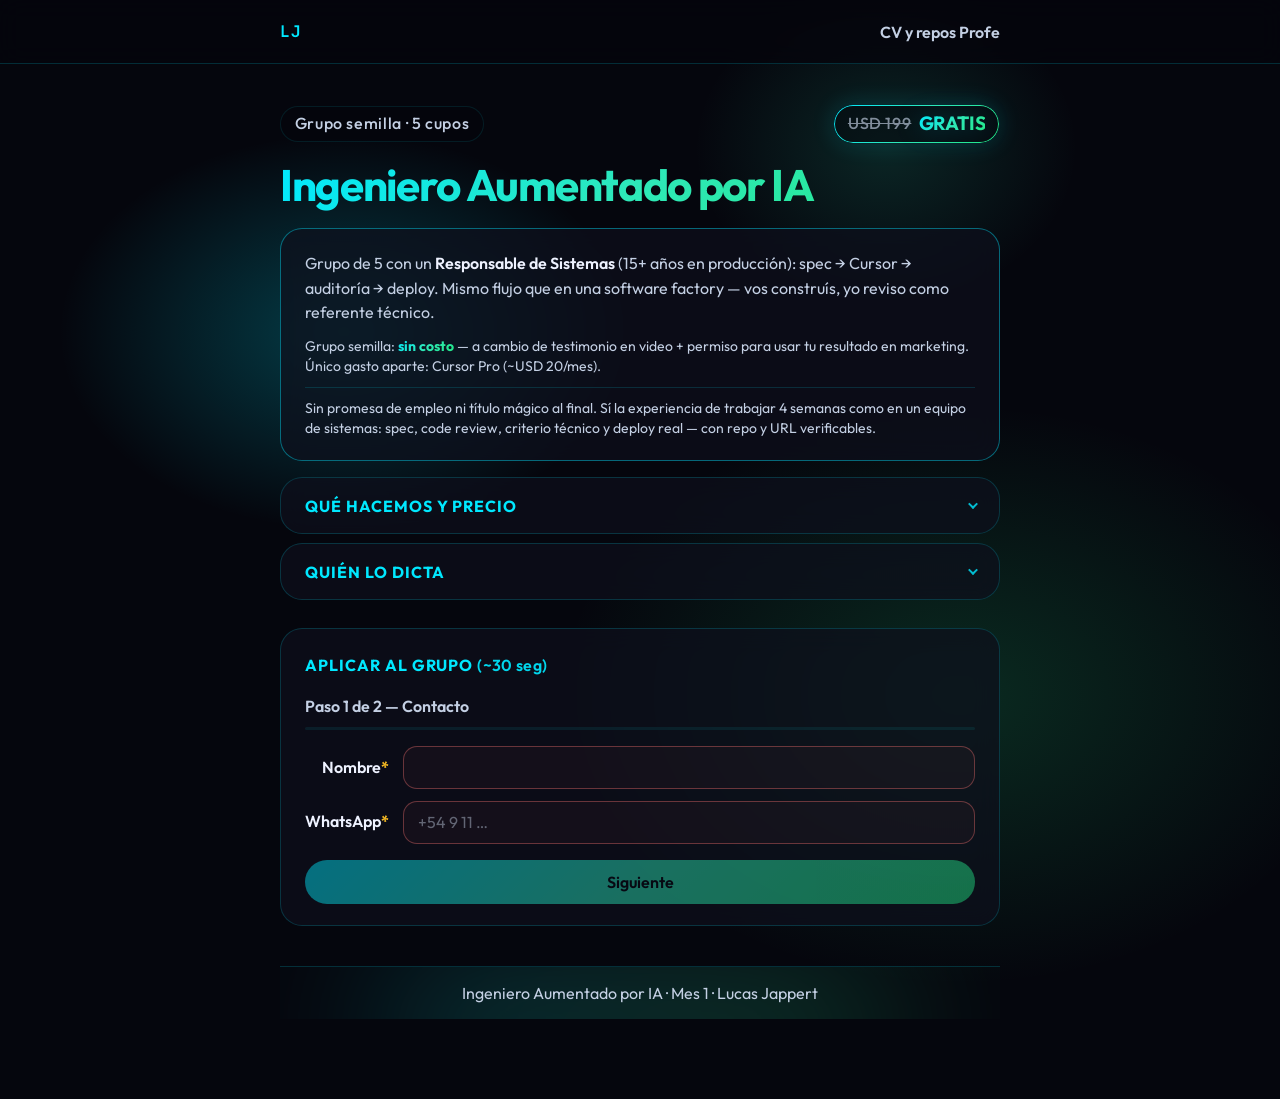
<file: index.html>
<!DOCTYPE html>
<html lang="es">

<head>
	<meta charset="UTF-8" />
	<meta http-equiv="Cache-Control" content="no-cache" />
	<meta http-equiv="Pragma" content="no-cache" />
	<meta name="viewport"
		content="width=device-width, initial-scale=1, minimum-scale=1, maximum-scale=1, viewport-fit=cover, user-scalable=no" />
	<script src="js/no-zoom.js?v=__BUILD__"></script>
	<meta name="theme-color" content="#05060d" />
	<meta name="author" content="Lucas Jappert" />
	<link rel="icon" type="image/svg+xml" href="favicon.svg?v=__BUILD__" />
	<title>Mentoría backend con IA · Ingeniero Aumentado por IA</title>
	<meta name="description"
		content="Grupo semilla sin costo: 4 semanas simulando un equipo real — repos, PRs y code review con un tech lead de 15+ años. 5 cupos · a cambio de testimonio." />
	<link rel="preconnect" href="https://fonts.googleapis.com" />
	<link rel="preconnect" href="https://fonts.gstatic.com" crossorigin />
	<link
		href="https://fonts.googleapis.com/css2?family=JetBrains+Mono:wght@400;500;600&family=Outfit:wght@400;500;600;700&display=swap"
		rel="stylesheet" />
	<link rel="stylesheet" href="css/styles.css?v=__BUILD__" />
	<script src="js/config.js?v=__BUILD__"></script>
	<script src="js/landing-env.js?v=__BUILD__"></script>
	<!-- Red neuronal (canvas): desactivado — ver js/neural-bg.js -->
	<!-- <script src="js/neural-bg.js?v=__BUILD__" defer></script> -->
	<script src="js/meta-pixel.js?v=__BUILD__" defer></script>
	<script src="js/apply-form.js?v=__BUILD__" defer></script>
	<script src="js/landing-events.js?v=__BUILD__" defer></script>
</head>

<body>

	<header class="site-nav">
		<div class="site-nav__inner">
			<a class="site-nav__brand" href="https://lucasjappert.github.io/myprofile/" target="_blank"
				rel="noopener">LJ</a>
			<a class="site-nav__link" href="https://lucasjappert.github.io/myprofile/" target="_blank" rel="noopener">CV
				y repos Profe</a>
		</div>
	</header>

	<main class="wrap">
		<div class="page-mesh" aria-hidden="true">
			<span class="page-mesh__blob page-mesh__blob--cyan"></span>
			<span class="page-mesh__blob page-mesh__blob--green"></span>
			<span class="page-mesh__blob page-mesh__blob--agua"></span>
			<!-- <span class="page-mesh__blob page-mesh__blob--soft"></span> -->
		</div>
		<header class="hero">
			<div class="hero-chips">
				<span class="chip">Grupo semilla · 5 cupos</span>
				<span class="chip chip--price">
					<s class="price-ref">USD 199</s>
					<span class="price-amount">Gratis</span>
				</span>
			</div>
			<h1 class="hero__title">Ingeniero Aumentado por IA</h1>
			<p class="lead" hidden>
				No es un curso grabado. Es <strong>4 semanas trabajando como en un equipo real</strong>: repos,
				code review y un tech lead que audita tu código — con Cursor como acelerador, no como reemplazo.
			</p>
			<aside class="hero-trust" role="note">
				<p class="hero-trust__main">
					Grupo de 5 con un <strong>Responsable de Sistemas</strong> (15+ años en producción): spec →
					Cursor → auditoría → deploy. Mismo flujo que en una software factory — vos construís, yo reviso
					como referente técnico.
				</p>
				<p class="hero-trust__disclaimer">
					Grupo semilla: <span class="price-highlight">sin costo</span> — a cambio de testimonio en video + permiso para usar tu
					resultado en marketing. Único gasto aparte: Cursor Pro (~USD 20/mes).
				</p>
				<p class="hero-trust__disclaimer hero-trust__disclaimer--antihumo">
					Sin promesa de empleo ni título mágico al final. Sí la experiencia de trabajar 4 semanas como en un
					equipo de sistemas: spec, code review, criterio técnico y deploy real — con repo y URL verificables.
				</p>
			</aside>
		</header>

		<div id="config-warn" class="config-warn" role="status">
			Falta la URL del formulario en <code>js/config.js</code> (<code>FORM_SUBMIT_URL</code>).
		</div>

		<details class="card card--collapsible card--programa" id="programa">
			<summary class="card__summary">
				<h2 class="section-title">Qué hacemos y precio</h2>
				<span class="card__chevron" aria-hidden="true"></span>
			</summary>
			<div class="card__panel">
				<p>
					En 4 semanas <strong>trabajás como en un equipo real</strong>: definís spec, Cursor genera la base,
					vos auditás y deployás. No es teoría suelta ni prompts mágicos — es el flujo que uso con mi equipo
					en producción.
				</p>
				<ul class="clean">
					<li><strong>Proyecto del mes:</strong> API de suscripciones (usuarios, planes, auth JWT) en un repo
						que crece cada semana hasta el deploy</li>
					<li><strong>Como en un laburo:</strong> code review en vivo, criterio de auditoría (seguridad,
						tests, arquitectura) — yo como referente técnico, vos como dev del equipo</li>
					<li><strong>Al cerrar:</strong> URL en producción + repo presentable para “mostrame tu último
						backend”</li>
				</ul>
				<p class="card__note">
					3 sesiones/semana (spec · implementación con IA · review). Grupo de 5, no chat 24/7. Entrevista de
					admisión 10 min.
				</p>
				<p class="card__note card__note--antihumo">
					<strong>Antihumo:</strong> no prometemos empleo. Sí la experiencia de un equipo de devs en la práctica —
					spec, review, deploy y entregables que podés mostrar.
				</p>
				<div class="meta-grid meta-grid--compact">
					<div><strong>4 semanas</strong> · 3 sesiones/semana × 1,5 h (~18 h en vivo)</div>
					<div><strong>Grupo:</strong> 5 personas · Argentina</div>
					<div class="meta-grid__price"><strong>Grupo semilla:</strong> <s class="price-ref">USD 199</s>
						<span class="price-highlight">Gratis</span> — a cambio de
						testimonio en video. Único costo aparte: Cursor Pro (~USD 20/mes). Próximos grupos: USD 199+.</div>
				</div>
			</div>
		</details>

		<details class="card card--collapsible profe">
			<summary class="card__summary">
				<h2 class="section-title">Quién lo dicta</h2>
				<span class="card__chevron" aria-hidden="true"></span>
			</summary>
			<div class="card__panel">
				<p>
					<strong>Lucas Jappert</strong> — Responsable de Sistemas en agrotech, 15+ años llevando código a
					producción. No enseño teoría suelta: enseño el flujo que uso con mi equipo — FastAPI y Node en
					Azure DevOps, PRs con review, y <strong>Cursor</strong> en el día a día.
				</p>
				<p>
					<a href="https://lucasjappert.github.io/myprofile/" target="_blank" rel="noopener">Ver CV, repos y
						proyectos en producción</a>
				</p>
			</div>
		</details>

		<section class="card apply-section" id="aplicar">
			<h2 class="section-title">Aplicar al grupo <span class="section-title__meta">(~30 seg)</span></h2>

			<div class="form-steps-header">
				<div class="form-step-meta">
					<p class="form-step-label" id="form-step-label" aria-live="polite">Paso 1 de 2 — Contacto</p>
					<button type="button" class="form-step-back" id="form-prev" hidden>← Atrás</button>
				</div>
				<div class="form-progress" role="progressbar" aria-valuemin="0" aria-valuemax="100" aria-valuenow="0"
					id="form-progress">
					<div class="form-progress__bar" id="form-progress-bar"></div>
				</div>
			</div>

			<form id="apply-form" class="apply-form" novalidate>
				<p class="form-error" role="alert" hidden></p>

				<div class="hp-field" aria-hidden="true">
					<label for="website">Sitio web</label>
					<input type="text" id="website" name="website" tabindex="-1" autocomplete="off" />
				</div>

				<input type="hidden" name="utm_source" />
				<input type="hidden" name="utm_medium" />
				<input type="hidden" name="utm_campaign" />
				<input type="hidden" name="utm_content" />
				<input type="hidden" name="utm_term" />

				<fieldset class="form-group is-active" data-step="1">
					<legend class="form-legend visually-hidden">Contacto</legend>
					<div class="form-field form-field--inline" data-field="nombre">
						<label for="nombre">Nombre <span class="req">*</span></label>
						<input type="text" id="nombre" name="nombre" required autocomplete="name" />
					</div>
					<div class="form-field form-field--inline" data-field="whatsapp">
						<label for="whatsapp">WhatsApp <span class="req">*</span></label>
						<input type="tel" id="whatsapp" name="whatsapp" required placeholder="+54 9 11 …"
							autocomplete="tel" />
					</div>
					<!-- País: oculto (landing solo Argentina). Para volver a mostrar: quitar hidden de #pais-field-wrap -->
					<div id="pais-field-wrap" class="form-pais-field" hidden>
						<div class="form-field form-field--inline" data-field="pais">
							<span class="form-label" id="pais-label">País <span class="req">*</span></span>
							<div class="field-picker" data-mode="single" data-placeholder="Seleccioná…"
								role="radiogroup" aria-labelledby="pais-label">
								<button type="button" class="field-picker__trigger" aria-haspopup="listbox"
									aria-expanded="false">
									<span class="field-picker__text">Seleccioná…</span>
									<span class="field-picker__chevron" aria-hidden="true"></span>
								</button>
								<div class="field-picker__backdrop" hidden></div>
								<div class="field-picker__sheet" role="listbox" hidden>
									<label class="field-picker__option chip"><input class="visually-hidden" type="radio"
											name="pais" value="Argentina" required aria-required="true"
											checked /><span>Argentina</span></label>
									<label class="field-picker__option chip"><input class="visually-hidden" type="radio"
											name="pais" value="México" /><span>México</span></label>
									<label class="field-picker__option chip"><input class="visually-hidden" type="radio"
											name="pais" value="Colombia" /><span>Colombia</span></label>
									<label class="field-picker__option chip"><input class="visually-hidden" type="radio"
											name="pais" value="Chile" /><span>Chile</span></label>
									<label class="field-picker__option chip"><input class="visually-hidden" type="radio"
											name="pais" value="España" /><span>España</span></label>
									<label class="field-picker__option chip"><input class="visually-hidden" type="radio"
											name="pais" value="Uruguay" /><span>Uruguay</span></label>
									<label class="field-picker__option chip"><input class="visually-hidden" type="radio"
											name="pais" value="Perú" /><span>Perú</span></label>
									<label class="field-picker__option chip"><input class="visually-hidden" type="radio"
											name="pais" value="otro" /><span>Otro</span></label>
								</div>
							</div>
						</div>
						<div id="pais-otro-wrap" class="form-field form-field--inline hidden">
							<label for="pais_otro">¿Cuál? <span class="opt">(opcional)</span></label>
							<input type="text" id="pais_otro" name="pais_otro" placeholder="País o zona horaria" />
						</div>
					</div>
				</fieldset>

				<fieldset class="form-group" data-step="2" hidden>
					<legend class="form-legend visually-hidden">Tu perfil</legend>
					<div class="form-field" data-field="experiencia">
						<span class="form-label" id="experiencia-label">¿Cuánto llevás escribiendo código? <span
								class="req">*</span></span>
						<div class="field-picker" data-mode="single" data-placeholder="Elegí una opción"
							role="radiogroup" aria-labelledby="experiencia-label">
							<button type="button" class="field-picker__trigger" aria-haspopup="listbox"
								aria-expanded="false">
								<span class="field-picker__text">Elegí una opción</span>
								<span class="field-picker__chevron" aria-hidden="true"></span>
							</button>
							<div class="field-picker__backdrop" hidden></div>
							<div class="field-picker__sheet" role="listbox" hidden>
								<label class="field-picker__option chip"><input class="visually-hidden" type="radio"
										name="experiencia" value="nada" required
										aria-required="true" /><span>Nada</span></label>
								<label class="field-picker__option chip"><input class="visually-hidden" type="radio"
										name="experiencia" value="menos-6m" /><span>&lt; 6 meses</span></label>
								<label class="field-picker__option chip"><input class="visually-hidden" type="radio"
										name="experiencia" value="6m-2a" /><span>6 meses – 2 años</span></label>
								<label class="field-picker__option chip"><input class="visually-hidden" type="radio"
										name="experiencia" value="2-5a" /><span>2 – 5 años</span></label>
								<label class="field-picker__option chip"><input class="visually-hidden" type="radio"
										name="experiencia" value="5a-mas" /><span>&gt; 5 años</span></label>
							</div>
						</div>
					</div>
					<div class="form-field" data-field="areas">
						<span class="form-label" id="areas-label">¿En qué áreas te movés? <span
								class="req">*</span></span>
						<div class="field-picker" data-mode="multi" data-placeholder="Elegí una o más" role="group"
							aria-labelledby="areas-label">
							<button type="button" class="field-picker__trigger" aria-haspopup="listbox"
								aria-expanded="false">
								<span class="field-picker__text">Elegí una o más</span>
								<span class="field-picker__chevron" aria-hidden="true"></span>
							</button>
							<div class="field-picker__backdrop" hidden></div>
							<div class="field-picker__sheet" role="listbox" hidden>
								<label class="field-picker__option chip"><input class="visually-hidden" type="checkbox"
										name="areas" value="Frontend" /><span>Frontend</span></label>
								<label class="field-picker__option chip"><input class="visually-hidden" type="checkbox"
										name="areas" value="Backend" /><span>Backend</span></label>
								<label class="field-picker__option chip"><input class="visually-hidden" type="checkbox"
										name="areas" value="Full stack" /><span>Full stack</span></label>
								<label class="field-picker__option chip"><input class="visually-hidden" type="checkbox"
										name="areas" value="Base de datos" /><span>Base de datos</span></label>
								<label class="field-picker__option chip"><input class="visually-hidden" type="checkbox"
										name="areas" value="DevOps" /><span>DevOps / infra</span></label>
								<label class="field-picker__option chip"><input class="visually-hidden" type="checkbox"
										name="areas" value="Ninguna" /><span>Ninguna</span></label>
								<div class="field-picker__footer">
									<button type="button" class="btn btn-primary field-picker__done">Listo</button>
								</div>
							</div>
						</div>
					</div>
					<div class="form-field" data-field="ia_codear">
						<span class="form-label" id="ia-codear-label">¿Usaste IA para codear? <span
								class="req">*</span></span>
						<div class="field-picker" data-mode="single" data-placeholder="Elegí una opción"
							role="radiogroup" aria-labelledby="ia-codear-label">
							<button type="button" class="field-picker__trigger" aria-haspopup="listbox"
								aria-expanded="false">
								<span class="field-picker__text">Elegí una opción</span>
								<span class="field-picker__chevron" aria-hidden="true"></span>
							</button>
							<div class="field-picker__backdrop" hidden></div>
							<div class="field-picker__sheet" role="listbox" hidden>
								<label class="field-picker__option chip"><input class="visually-hidden" type="radio"
										name="ia_codear" value="cursor-diario" required
										aria-required="true" /><span>Cursor a diario</span></label>
								<label class="field-picker__option chip"><input class="visually-hidden" type="radio"
										name="ia_codear" value="chatgpt-ocasional" /><span>ChatGPT
										ocasional</span></label>
								<label class="field-picker__option chip"><input class="visually-hidden" type="radio"
										name="ia_codear" value="poco" /><span>Poco / recién</span></label>
								<label class="field-picker__option chip"><input class="visually-hidden" type="radio"
										name="ia_codear" value="no-ia" /><span>No uso IA para codear</span></label>
							</div>
						</div>
					</div>
					<p class="form-profile-warn" id="profile-warn" role="status" hidden>
						Revisá: marcaste sin experiencia pero sí áreas o IA avanzada.
					</p>
					<div class="form-field" data-field="costaria">
						<div class="form-label-row">
							<label for="costaria">¿Qué te costaría más implementar solo hoy?
								<span class="label-meta">(1–3 frases) <span class="req">*</span></span></label>
							<span class="form-char-count" id="costaria-count" aria-live="polite">0 / 15</span>
						</div>
						<textarea id="costaria" name="costaria" rows="1" required
							placeholder="Ej: API con auth y deploy en un VPS" data-autogrow></textarea>
					</div>
					<div class="form-field form-field--optional-row">
						<input type="url" id="github" name="github" placeholder="GitHub / GitLab (opcional)" />
						<input type="email" id="email" name="email" placeholder="Email (opcional)"
							autocomplete="email" />
					</div>
				</fieldset>

				<div class="form-step-nav-wrap">
					<div class="form-step-nav">
						<button type="button" class="btn btn-primary" id="form-next" disabled>Siguiente</button>
						<button type="submit" class="btn btn-primary btn-submit" id="form-submit" hidden disabled>
							<span class="btn-label">Aplicar al grupo</span>
							<span class="btn-loading" hidden>Enviando…</span>
						</button>
					</div>
				</div>
				<p class="form-post-cta" id="form-post-cta">
					No es pago ni cupo garantizado. Te escribo por WhatsApp en menos de 24 h.
				</p>
			</form>
		</section>

		<footer class="site-footer">
			<p>Ingeniero Aumentado por IA · Mes 1 · Lucas Jappert</p>
			<span class="site-footer__glow" aria-hidden="true"></span>
		</footer>
	</main>

	<div class="apply-fab" id="apply-fab" hidden aria-hidden="true">
		<button type="submit" class="btn btn-primary apply-fab__btn" id="form-submit-fab" form="apply-form" disabled>
			<span class="btn-label">Aplicar al grupo</span>
			<span class="btn-loading" hidden>Enviando…</span>
		</button>
		<p class="apply-fab__note">No es pago ni cupo garantizado. Te escribo por WhatsApp en menos de 24 h.</p>
	</div>

	<div id="form-submit-overlay" class="form-submit-overlay" hidden aria-hidden="true">
		<div class="form-submit-overlay__panel" role="status" aria-live="polite" aria-busy="true">
			<div class="form-submit-overlay__spinner" aria-hidden="true"></div>
			<p class="form-submit-overlay__title">Enviando tu aplicación</p>
			<p class="form-submit-overlay__hint">Solo unos segundos. No cierres esta pestaña.</p>
		</div>
	</div>
</body>

</html>
</file>
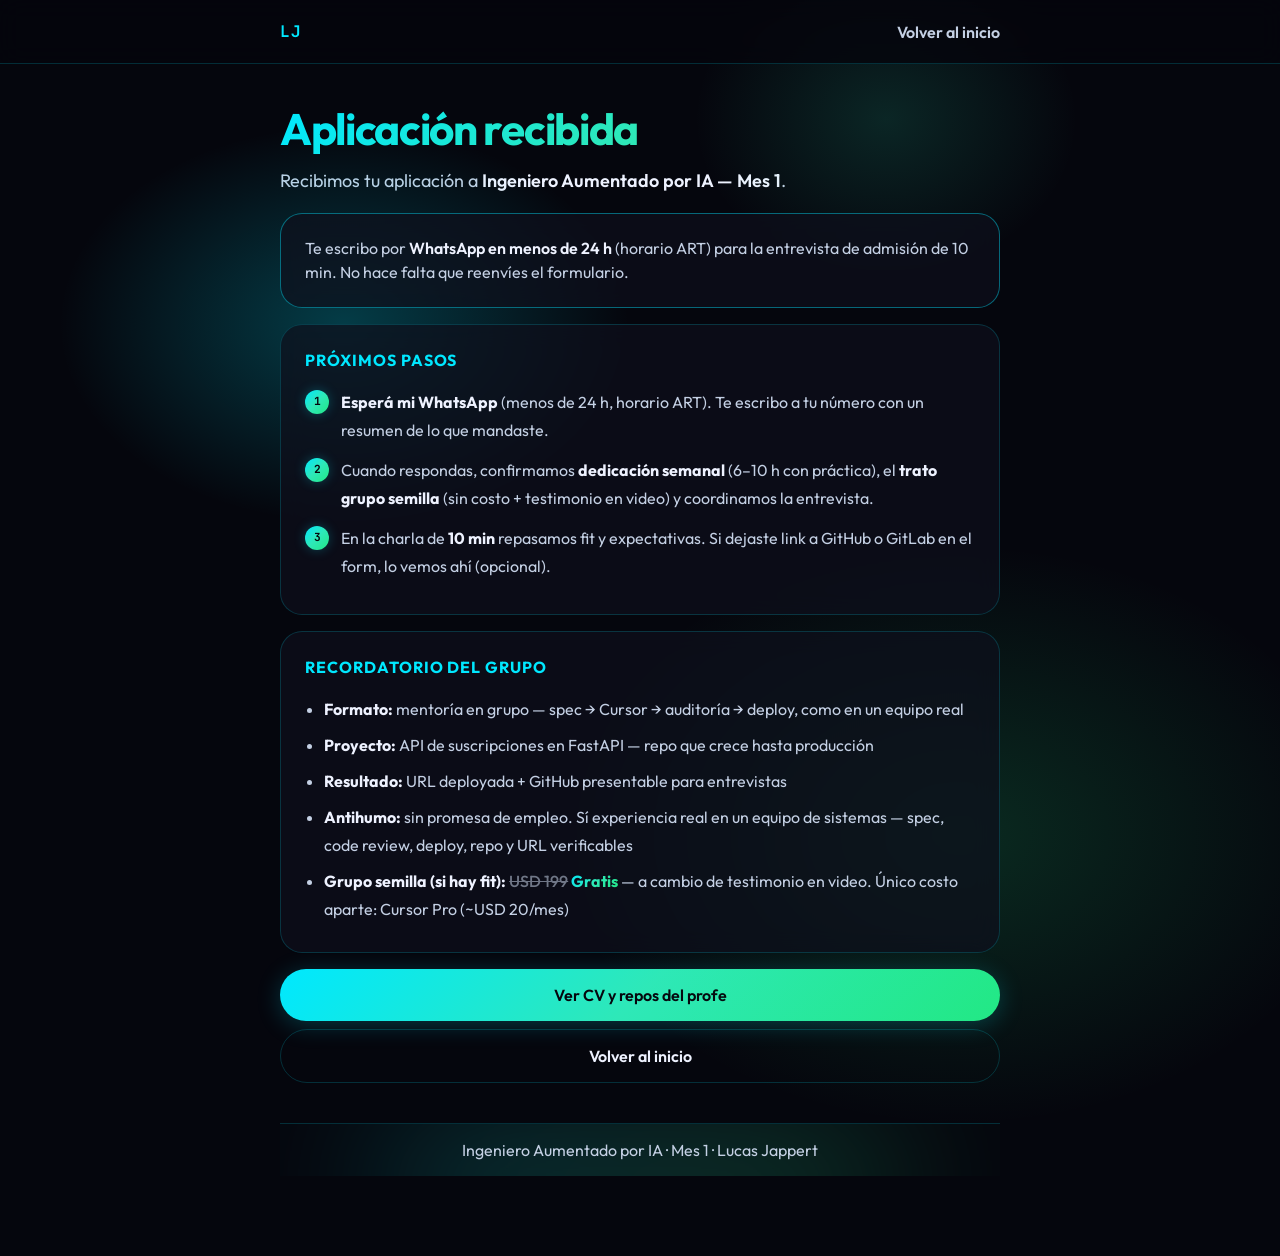
<file: gracias.html>
<!DOCTYPE html>
<html lang="es">

<head>
	<meta charset="UTF-8" />
	<meta http-equiv="Cache-Control" content="no-cache" />
	<meta http-equiv="Pragma" content="no-cache" />
	<meta name="viewport"
		content="width=device-width, initial-scale=1, minimum-scale=1, maximum-scale=1, viewport-fit=cover, user-scalable=no" />
	<script src="js/no-zoom.js?v=__BUILD__"></script>
	<meta name="theme-color" content="#05060d" />
	<meta name="author" content="Lucas Jappert" />
	<link rel="icon" type="image/svg+xml" href="favicon.svg?v=__BUILD__" />
	<title>Aplicación recibida — Ingeniero Aumentado por IA</title>
	<meta name="description"
		content="Aplicación recibida al Grupo Mes 1. Próximo paso: WhatsApp y entrevista de admisión de 10 min." />
	<meta name="robots" content="noindex" />
	<link rel="preconnect" href="https://fonts.googleapis.com" />
	<link rel="preconnect" href="https://fonts.gstatic.com" crossorigin />
	<link
		href="https://fonts.googleapis.com/css2?family=JetBrains+Mono:wght@400;500;600&family=Outfit:wght@400;500;600;700&display=swap"
		rel="stylesheet" />
	<link rel="stylesheet" href="css/styles.css?v=__BUILD__" />
	<script src="js/config.js?v=__BUILD__"></script>
	<script src="js/landing-env.js?v=__BUILD__"></script>
	<!-- Red neuronal (canvas): desactivado — ver js/neural-bg.js -->
	<!-- <script src="js/neural-bg.js?v=__BUILD__" defer></script> -->
	<script src="js/meta-pixel.js?v=__BUILD__" defer></script>
	<script src="js/landing-events.js?v=__BUILD__" defer></script>
	<script>
		document.addEventListener("DOMContentLoaded", function () {
			if (typeof window.trackMetaLead === "function") {
				window.trackMetaLead();
			}
		});
	</script>
</head>

<body>

	<header class="site-nav">
		<div class="site-nav__inner">
			<a class="site-nav__brand" href="https://lucasjappert.github.io/myprofile/" target="_blank"
				rel="noopener">LJ</a>
			<a class="site-nav__link" href="index.html">Volver al inicio</a>
		</div>
	</header>

	<main class="wrap">
		<div class="page-mesh" aria-hidden="true">
			<span class="page-mesh__blob page-mesh__blob--cyan"></span>
			<span class="page-mesh__blob page-mesh__blob--green"></span>
			<span class="page-mesh__blob page-mesh__blob--agua"></span>
			<!-- <span class="page-mesh__blob page-mesh__blob--soft"></span> -->
		</div>

		<header class="hero">
			<!-- <p class="chip chip--verde">Aplicación enviada</p> -->
			<h1 class="hero__title">Aplicación recibida</h1>
			<p class="lead">
				Recibimos tu aplicación a <strong>Ingeniero Aumentado por IA — Mes 1</strong>.
			</p>
			<aside class="hero-trust" role="status">
				<p class="hero-trust__main">
					Te escribo por <strong>WhatsApp en menos de 24 h</strong> (horario ART) para la entrevista de
					admisión
					de 10 min. No hace falta que reenvíes el formulario.
				</p>
			</aside>
		</header>

		<section class="card">
			<h2 class="section-title">Próximos pasos</h2>
			<ol class="thanks-steps">
				<li>
					<strong>Esperá mi WhatsApp</strong> (menos de 24 h, horario ART). Te escribo a tu número con un
					resumen de
					lo que mandaste.
				</li>
				<li>
					Cuando respondas, confirmamos <strong>dedicación semanal</strong> (6–10 h con práctica), el
					<strong>trato grupo semilla</strong> (sin costo + testimonio en video) y coordinamos la entrevista.
				</li>
				<li>
					En la charla de <strong>10 min</strong> repasamos fit y expectativas. Si dejaste link a GitHub o
					GitLab en
					el form, lo vemos ahí (opcional).
				</li>
			</ol>
		</section>

		<section class="card">
			<h2 class="section-title">Recordatorio del grupo</h2>
			<ul class="clean">
				<li><strong>Formato:</strong> mentoría en grupo — spec → Cursor → auditoría → deploy, como en un equipo
					real</li>
				<li><strong>Proyecto:</strong> API de suscripciones en FastAPI — repo que crece hasta producción</li>
				<li><strong>Resultado:</strong> URL deployada + GitHub presentable para entrevistas</li>
				<li><strong>Antihumo:</strong> sin promesa de empleo. Sí experiencia real en un equipo de sistemas — spec,
					code review, deploy, repo y URL verificables</li>
				<li><strong>Grupo semilla (si hay fit):</strong> <s class="price-ref">USD 199</s>
					<span class="price-highlight">Gratis</span> — a cambio
					de testimonio en video. Único costo aparte: Cursor Pro (~USD 20/mes)</li>
			</ul>
		</section>

		<div class="thanks-actions">
			<a class="btn btn-primary" href="https://lucasjappert.github.io/myprofile/" target="_blank"
				rel="noopener">Ver CV y repos del profe</a>
			<a class="btn btn-ghost" href="index.html">Volver al inicio</a>
		</div>

		<footer class="site-footer">
			<p>Ingeniero Aumentado por IA · Mes 1 · Lucas Jappert</p>
			<span class="site-footer__glow" aria-hidden="true"></span>
		</footer>
	</main>
</body>

</html>
</file>
<file: css/styles.css>
:root {
  --celeste: #00e8ff;
  --celeste-dim: #00b8d4;
  --agua: #2ee8b8;
  --agua-dim: #1bc99a;
  --verde: #22e884;
  --verde-dim: #0d9f6e;

  --bg-deep: #05060d;
  --bg-surface: #0c0e18;
  --bg-card: rgba(14, 16, 28, 0.72);
  --text: #eef2ff;
  --text-muted: #c4d0e4;
  --border: rgba(0, 232, 255, 0.18);
  --gradient-brand: linear-gradient(
    135deg,
    var(--celeste) 0%,
    var(--agua) 50%,
    var(--verde) 100%
  );
  --gradient-soft: linear-gradient(
    120deg,
    rgba(0, 232, 255, 0.1),
    rgba(46, 232, 184, 0.08),
    rgba(34, 232, 132, 0.1)
  );
  --shadow-glow: 0 0 32px rgba(0, 232, 255, 0.12), 0 0 48px rgba(34, 232, 132, 0.06);
  --radius: 14px;
  --radius-lg: 22px;
  --nav-h: 3.65rem;
  --font-sans: "Outfit", system-ui, sans-serif;
  --font-mono: "JetBrains Mono", ui-monospace, monospace;
  --text-base: 1.125rem;
  --text-sm: 1rem;
  --text-xs: 0.875rem;
  --text-lg: 1.25rem;
}

@media (min-width: 768px) {
  :root {
    --nav-h: 4rem;
  }
}

*,
*::before,
*::after {
  box-sizing: border-box;
}

html {
  scroll-behavior: smooth;
  /* pan-x/y sin pinch-zoom (WebKit); doble tap lo cubre manipulation en controles */
  touch-action: pan-x pan-y;
  -webkit-text-size-adjust: 100%;
  text-size-adjust: 100%;
}

body {
  touch-action: pan-x pan-y;
}

@media (prefers-reduced-motion: reduce) {
  html {
    scroll-behavior: auto;
  }

  *,
  *::before,
  *::after {
    animation-duration: 0.01ms !important;
    animation-iteration-count: 1 !important;
    transition-duration: 0.01ms !important;
  }
}

body {
  margin: 0;
  font-family: var(--font-sans);
  font-size: var(--text-base);
  line-height: 1.75;
  color: var(--text);
  background: var(--bg-deep);
  -webkit-font-smoothing: antialiased;
  min-height: 100dvh;
  overflow-x: hidden;
}

/* iOS: zoom al enfocar inputs con font-size < 16px (Safari/Brave usan WebKit) */
@supports (-webkit-touch-callout: none) {
  .apply-form input[type="text"],
  .apply-form input[type="tel"],
  .apply-form input[type="email"],
  .apply-form input[type="url"],
  .apply-form textarea,
  .apply-form select,
  .field-picker__trigger {
    font-size: 16px !important;
  }
}

a {
  color: var(--celeste);
  text-decoration: none;
  transition: color 0.2s ease;
}

a:hover {
  color: var(--agua);
}

:focus {
  outline: none;
}

:focus-visible {
  outline: 2px solid var(--celeste);
  outline-offset: 3px;
  border-radius: 4px;
}

::selection {
  background: rgba(46, 232, 184, 0.35);
  color: var(--text);
}

/* —— Layout —— */

.page-mesh {
  position: absolute;
  inset: 0;
  z-index: 0;
  pointer-events: none;
  /* overflow: hidden; */
}

.page-mesh__blob {
  position: absolute;
  display: block;
  border-radius: 50%;
  pointer-events: none;
}

.page-mesh__blob--cyan {
  width: min(120vw, 920px);
  height: min(82vh, 640px);
  left: -55%;
  top: -5%;
  background: radial-gradient(ellipse 50% 50% at 50% 50%, rgba(0, 232, 255, 0.24), transparent 62%);
}

.page-mesh__blob--green {
  width: min(105vw, 800px);
  height: min(78vh, 580px);
  right: -50%;
  bottom: 11%;
  background: radial-gradient(ellipse 50% 50% at 50% 50%, rgba(34, 232, 132, 0.16), transparent 100%);
}

.page-mesh__blob--agua {
  width: min(88vw, 660px);
  height: min(72vh, 540px);
  right: -30%;
  top: -18%;
  background: radial-gradient(ellipse 50% 50% at 50% 50%, rgba(46, 232, 184, 0.14), transparent 58%);
}

.page-mesh__blob--soft {
  width: min(72vw, 540px);
  height: min(48vh, 400px);
  left: 28%;
  top: -6%;
  background: radial-gradient(ellipse 50% 50% at 50% 50%, rgba(255, 255, 255, 0.05), transparent 62%);
}

/* Red neuronal (canvas) — desactivado; ver js/neural-bg.js
.page-mesh__canvas {
  display: block;
  width: 100%;
  height: 100%;
}
*/

.site-nav {
  position: sticky;
  top: 0;
  z-index: 10;
  height: var(--nav-h);
  display: flex;
  align-items: center;
  border-bottom: 1px solid var(--border);
  background: rgba(5, 6, 13, 0.82);
  backdrop-filter: blur(12px);
}

.site-nav__inner {
  width: min(720px, 92vw);
  margin-inline: auto;
  display: flex;
  align-items: center;
  justify-content: space-between;
  gap: 1rem;
}

.site-nav__brand {
  font-family: var(--font-mono);
  font-weight: 700;
  font-size: var(--text-sm);
  letter-spacing: 0.04em;
  color: var(--celeste);
  text-decoration: none;
}

.site-nav__brand:hover {
  color: var(--agua);
}

.site-nav__link {
  font-size: var(--text-sm);
  font-weight: 600;
  color: var(--text-muted);
}

.site-nav__link:hover {
  color: var(--celeste);
}

.wrap {
  position: relative;
  z-index: 1;
  width: min(720px, 100vw);
  /* margin: 0 auto; */
  padding: 2rem 10px 4rem;
  overflow-x: hidden;
}

@media (min-width: 768px) {
  .wrap {
	margin: 0 auto;
    padding: 2.5rem 0 5rem;
	overflow-x: visible
  }
}

/* —— Hero —— */

.hero {
  margin-bottom: 1rem;
}

.hero-chips {
  display: flex;
  flex-wrap: wrap;
  justify-content: space-between;
  align-items: center;
  width: 100%;
  margin-bottom: 1rem;
}

.chip {
  display: inline-block;
  padding: 0.35rem 0.75rem;
  font-size: var(--text-xs);
  font-weight: 600;
  letter-spacing: 0.04em;
  border-radius: 999px;
  background: rgba(0, 232, 255, 0.12);
  border: 1px solid rgba(0, 232, 255, 0.32);
  color: #8eeaff;
  white-space: nowrap;
  gap: 0.5rem;
}

.chip s {
  opacity: 0.65;
  font-weight: 500;
}

.chip--verde {
  background: rgba(34, 232, 132, 0.1);
  border-color: rgba(34, 232, 132, 0.32);
  color: var(--verde);
}

.chip--price {
  position: relative;
  display: inline-flex;
  align-items: center;
  gap: 0.45rem;
  padding: 0.45rem 0.95rem;
  font-size: var(--text-sm);
  background: linear-gradient(
    135deg,
    rgba(0, 232, 255, 0.12),
    rgba(46, 232, 184, 0.1),
    rgba(34, 232, 132, 0.12)
  );
  border: none;
  box-shadow:
    0 0 24px rgba(0, 232, 255, 0.14),
    inset 0 1px 0 rgba(255, 255, 255, 0.06);
}

.chip--price::before {
  content: "";
  position: absolute;
  inset: 0;
  border-radius: inherit;
  padding: 1px;
  background: var(--gradient-brand);
  -webkit-mask:
    linear-gradient(#fff 0 0) content-box,
    linear-gradient(#fff 0 0);
  mask:
    linear-gradient(#fff 0 0) content-box,
    linear-gradient(#fff 0 0);
  -webkit-mask-composite: xor;
  mask-composite: exclude;
  pointer-events: none;
}

.price-ref {
  opacity: 0.55;
  font-weight: 500;
  color: var(--text-muted);
  text-decoration-thickness: 1px;
}

.price-amount,
.price-highlight {
  font-weight: 700;
  background: var(--gradient-brand);
  -webkit-background-clip: text;
  background-clip: text;
  color: transparent;
}

.price-amount {
  font-size: 1.2em;
  letter-spacing: -0.01em;
  text-transform: uppercase;
  filter: drop-shadow(0 0 12px rgba(0, 232, 255, 0.25));
}

.meta-grid__price {
  padding: 0.65rem 0.85rem;
  border-radius: var(--radius);
  background: linear-gradient(
    135deg,
    rgba(0, 232, 255, 0.06),
    rgba(46, 232, 184, 0.05),
    rgba(34, 232, 132, 0.06)
  );
  border: 1px solid rgba(0, 232, 255, 0.22);
}

.hero-trust__disclaimer--antihumo {
  margin-top: 0.5rem;
  padding-top: 0.65rem;
  border-top: 1px solid rgba(0, 232, 255, 0.15);
}

.card__note--antihumo {
  margin-top: 0.75rem;
  padding-top: 0.75rem;
  border-top: 1px solid rgba(0, 232, 255, 0.12);
}

.card__note--antihumo strong {
  color: var(--celeste);
}

.hero__title {
  margin: 0 0 0.75rem;
  font-size: clamp(1.85rem, 6vw, 2.75rem);
  font-weight: 700;
  letter-spacing: -0.03em;
  line-height: 1.15;
  background: var(--gradient-brand);
  -webkit-background-clip: text;
  background-clip: text;
  color: transparent;
}

.hero__subtitle {
  margin: 0 0 0.35rem;
  font-size: var(--text-lg);
  font-weight: 600;
  color: var(--text);
  line-height: 1.35;
}

.lead {
  margin: 0;
  width: 100%;
  max-width: none;
  color: var(--text-muted);
  font-size: var(--text-base);
  line-height: 1.6;
}

.lead strong {
  color: var(--text);
  font-weight: 600;
}

.hero-trust {
  margin: 1.1rem 0 0;
  width: 100%;
  max-width: none;
  box-sizing: border-box;
  padding: 1.35rem 1.5rem;
  font-size: var(--text-sm);
  line-height: 1.55;
  color: var(--text-muted);
  background: var(--bg-card);
  border: 1px solid rgba(0, 232, 255, 0.42);
  border-radius: var(--radius-lg);
  backdrop-filter: blur(12px);
}

.hero-trust__main {
  margin: 0;
}

.hero-trust__main strong {
  color: var(--text);
  font-weight: 600;
}

.hero-trust__disclaimer {
  margin: 0.65rem 0 0;
  font-size: var(--text-xs);
  color: var(--text-muted);
  line-height: 1.45;
}

/* —— Cards & sections —— */

.section-title {
  margin: 0 0 0.85rem;
  font-size: var(--text-sm);
  font-weight: 700;
  letter-spacing: 0.06em;
  text-transform: uppercase;
  color: var(--celeste);
}

.section-title__meta {
  font-weight: 600;
  letter-spacing: 0.02em;
  text-transform: none;
  opacity: 0.92;
}

.card {
  background: var(--bg-card);
  border: 1px solid var(--border);
  border-radius: var(--radius-lg);
  backdrop-filter: blur(12px);
  padding: 1.35rem 1.5rem;
  margin-bottom: 1rem;
  transition: border-color 0.25s ease, box-shadow 0.25s ease;
}

.card:hover {
  border-color: rgba(46, 232, 184, 0.28);
  box-shadow: 0 8px 28px rgba(0, 232, 255, 0.08);
}

.card p {
  margin: 0;
  color: var(--text-muted);
  font-size: var(--text-sm);
  line-height: 1.65;
}

.card p + p {
  margin-top: 0.65rem;
}

.card p strong {
  color: var(--text);
}

ul.clean {
  margin: 0;
  padding-left: 1.2rem;
  color: var(--text-muted);
  font-size: var(--text-sm);
}

ul.clean li {
  margin-bottom: 0.5rem;
}

ul.clean li strong {
  color: var(--text);
}

.card--programa .card__panel > p:first-child {
  margin-bottom: 0.75rem;
}

.card--programa .card__panel > ul.clean {
  margin: 0.75rem 0;
}

.card--programa .card__note {
  margin: 0;
  font-size: 0.8125rem;
  opacity: 0.92;
}

.card--programa .meta-grid--compact {
  margin: 1rem 0 0;
  font-size: var(--text-sm);
  color: var(--text-muted);
}

/* —— Collapsible info cards —— */

.card--collapsible {
  padding: 0;
  margin-bottom: 0.55rem;
}

.card__summary {
  display: flex;
  align-items: center;
  justify-content: space-between;
  gap: 0.75rem;
  padding: 0.85rem 1.5rem;
  cursor: pointer;
  list-style: none;
  user-select: none;
}

.card__summary::-webkit-details-marker {
  display: none;
}

.card__summary::marker {
  content: "";
}

.card__summary .section-title {
  margin: 0;
  flex: 1;
  min-width: 0;
}

.card__summary:focus-visible {
  outline: 2px solid var(--celeste);
  outline-offset: -2px;
  border-radius: var(--radius-lg);
}

.card__panel {
  padding: 0 1.5rem 1.25rem;
}

.card--collapsible[open] .card__summary {
  padding-bottom: 0.65rem;
}

.card__chevron {
  flex-shrink: 0;
  width: 0.45rem;
  height: 0.45rem;
  border-right: 2px solid var(--celeste);
  border-bottom: 2px solid var(--celeste);
  transform: rotate(45deg) translateY(-2px);
  opacity: 0.8;
  transition: transform 0.2s ease;
}

.card--collapsible[open] .card__chevron {
  transform: rotate(-135deg) translateY(1px);
}

@media (prefers-reduced-motion: reduce) {
  .card__chevron {
    transition: none;
  }
}

.hidden {
  display: none !important;
}

.meta-grid {
  display: grid;
  gap: 0.55rem;
  font-size: var(--text-sm);
  color: var(--text-muted);
}

.meta-grid strong {
  color: var(--text);
  font-weight: 600;
}

.profe a {
  font-weight: 600;
}

/* —— Buttons —— */

.cta-row {
  display: flex;
  flex-wrap: wrap;
  gap: 0.75rem;
  margin-top: 1.75rem;
}

.btn {
  display: inline-flex;
  align-items: center;
  justify-content: center;
  gap: 0.5rem;
  padding: 0.75rem 1.35rem;
  font-family: inherit;
  font-size: var(--text-sm);
  font-weight: 600;
  border-radius: 999px;
  border: none;
  cursor: pointer;
  text-decoration: none;
  transition: transform 0.2s ease, box-shadow 0.2s ease, opacity 0.2s ease;
}

.btn:focus-visible {
  outline: 2px solid var(--celeste);
  outline-offset: 3px;
}

.btn:active {
  transform: scale(0.98);
}

.btn-primary {
  color: var(--bg-deep);
  background: var(--gradient-brand);
  box-shadow: 0 4px 24px rgba(0, 232, 255, 0.22);
}

.btn-primary:hover {
  box-shadow: 0 6px 28px rgba(34, 232, 132, 0.28);
  color: var(--bg-deep);
}

.btn-primary:disabled,
.btn-submit:disabled {
  opacity: 0.45;
  cursor: not-allowed;
  box-shadow: none;
  transform: none;
}

.btn-primary:disabled:hover,
.btn-submit:disabled:hover {
  box-shadow: none;
}

.btn-primary.is-ready {
  box-shadow: 0 4px 28px rgba(0, 232, 255, 0.28);
}

.btn-ghost {
  color: var(--text);
  background: transparent;
  border: 1px solid var(--border);
}

.btn-ghost:hover {
  border-color: var(--celeste);
  color: var(--celeste);
}

/* —— Footer —— */

.site-footer {
  position: relative;
  margin-top: 2.5rem;
  padding: 12px 0;
  border-top: 1px solid var(--border);
  text-align: center;
  font-size: var(--text-sm);
  color: var(--text-muted);
  overflow: hidden;
}

.site-footer p {
  margin: 0;
  position: relative;
  z-index: 1;
}

.site-footer__glow {
  position: absolute;
  bottom: -60px;
  left: 50%;
  transform: translateX(-50%);
  width: 70%;
  height: 100px;
  background: var(--gradient-brand);
  filter: blur(80px);
  opacity: 0.3;
  pointer-events: none;
}

/* —— Thank-you —— */

.thanks-actions {
  display: flex;
  flex-direction: column;
  gap: 0.5rem;
  margin-top: 0.25rem;
}

.thanks-actions .btn {
  display: flex;
  width: 100%;
  justify-content: center;
}

.thanks-steps {
  counter-reset: step;
  list-style: none;
  padding: 0;
  margin: 0;
}

.thanks-steps li {
  counter-increment: step;
  position: relative;
  padding-left: 2.25rem;
  margin-bottom: 0.75rem;
  color: var(--text-muted);
  font-size: var(--text-sm);
}

.thanks-steps li strong {
  color: var(--text);
}

.thanks-steps li::before {
  content: counter(step);
  position: absolute;
  left: 0;
  top: 0.1rem;
  width: 1.5rem;
  height: 1.5rem;
  border-radius: 50%;
  font-family: var(--font-mono);
  font-size: 0.7rem;
  font-weight: 700;
  display: flex;
  align-items: center;
  justify-content: center;
  color: var(--bg-deep);
  background: var(--gradient-brand);
  box-shadow: 0 0 12px rgba(0, 232, 255, 0.25);
}

/* —— Config warning —— */

.config-warn {
  background: rgba(251, 191, 36, 0.1);
  border: 1px solid rgba(251, 191, 36, 0.35);
  color: #fcd34d;
  padding: 0.85rem 1rem;
  border-radius: var(--radius);
  font-size: var(--text-sm);
  margin-bottom: 1rem;
  display: none;
  line-height: 1.5;
}

.config-warn.visible {
  display: block;
}

.config-warn code {
  font-family: var(--font-mono);
  font-size: 0.85em;
}

/* —— Apply form —— */

#aplicar {
  scroll-margin-top: 0.75rem;
}

@media (max-width: 640px) {
  #aplicar {
    scroll-margin-bottom: 1rem;
  }

  body.has-apply-fab.apply-fab-visible {
    padding-bottom: calc(7.25rem + env(safe-area-inset-bottom, 0px));
  }
}

/* —— CTA flotante (mobile) —— */

.apply-fab {
  display: none;
}

@media (max-width: 640px) {
  .apply-fab {
    display: block;
    position: fixed;
    left: 0;
    right: 0;
    bottom: 0;
    z-index: 35;
    padding: 0.6rem 1rem calc(0.6rem + env(safe-area-inset-bottom, 0px));
    background: linear-gradient(
      to top,
      rgba(5, 6, 13, 0.98) 50%,
      rgba(5, 6, 13, 0.88) 75%,
      transparent
    );
    backdrop-filter: blur(12px);
    -webkit-backdrop-filter: blur(12px);
    transition: transform 0.28s ease, opacity 0.28s ease;
  }

  .apply-fab.is-hidden {
    transform: translateY(110%);
    opacity: 0;
    pointer-events: none;
  }

  .apply-fab__btn {
    display: flex;
    width: 100%;
    justify-content: center;
  }

  .apply-fab__btn.is-ready:not(:disabled) {
    box-shadow: 0 4px 28px rgba(0, 232, 255, 0.28);
  }

  .apply-fab__note {
    margin: 0.45rem 0 0;
    text-align: center;
    font-size: var(--text-xs);
    color: rgba(196, 208, 228, 0.85);
    line-height: 1.45;
  }
}

body.form-submitting .apply-fab,
body.field-picker-open .apply-fab {
  display: none !important;
}

.apply-section {
  margin-top: 1.75rem;
}

.apply-section.card:hover,
.apply-section:hover {
  border-color: var(--border);
  box-shadow: none;
}

.apply-section .card:hover {
  border-color: var(--border);
  box-shadow: none;
}

.form-progress {
  height: 3px;
  margin: 0;
  border-radius: 999px;
  background: rgba(0, 232, 255, 0.08);
  overflow: hidden;
}

@media (max-width: 640px) {
  .form-progress {
    height: 5px;
  }
}

.form-progress__bar {
  display: block;
  width: 0;
  height: 100%;
  border-radius: inherit;
  background: var(--gradient-brand);
  transition: width 0.25s ease;
}

.apply-intro {
  margin: 0 0 0.85rem;
  color: var(--text-muted);
  font-size: var(--text-sm);
}

.form-steps-header {
  margin-bottom: 1rem;
}

.form-step-meta {
  display: flex;
  align-items: center;
  justify-content: space-between;
  gap: 0.75rem;
  margin-bottom: 0.5rem;
}

.form-step-label {
  margin: 0;
  flex: 1;
  min-width: 0;
  font-size: var(--text-sm);
  font-weight: 600;
  color: var(--text);
}

.form-step-back {
  flex-shrink: 0;
  margin: 0;
  padding: 0.2rem 0;
  font-family: inherit;
  font-size: var(--text-xs);
  font-weight: 500;
  line-height: 1.3;
  color: var(--text-muted);
  background: none;
  border: none;
  cursor: pointer;
  white-space: nowrap;
  transition: color 0.2s ease;
}

.form-step-back:hover {
  color: var(--celeste);
}

.form-step-back:focus-visible {
  outline: 2px solid var(--celeste);
  outline-offset: 2px;
  border-radius: 2px;
}

.form-step-back[hidden] {
  display: none;
}

.visually-hidden {
  position: absolute;
  width: 1px;
  height: 1px;
  padding: 0;
  margin: -1px;
  overflow: hidden;
  clip: rect(0, 0, 0, 0);
  white-space: nowrap;
  border: 0;
}

.form-required-note,
.form-hint,
.form-post-cta {
  margin: 0;
  font-size: var(--text-xs);
  color: var(--text-muted);
  line-height: 1.5;
}

.form-required-note {
  margin-bottom: 0.25rem;
}

.form-hint {
  margin-top: 0.35rem;
}

.form-field > .form-hint:first-child {
  margin-top: 0;
  margin-bottom: 0.4rem;
}

.form-post-cta {
  flex: 1 1 100%;
  margin-top: 0.15rem;
  color: rgba(196, 208, 228, 0.85);
}

.apply-form {
  display: flex;
  flex-direction: column;
  gap: 0.85rem;
}

#apply-form[data-current-step="2"] {
  gap: 0.65rem;
}

#apply-form[data-current-step="2"] fieldset[data-step="2"] {
  display: flex;
  flex-direction: column;
  gap: 1rem;
}

#apply-form[data-current-step="2"] fieldset[data-step="2"] .form-field + .form-field {
  margin-top: 0;
}

#apply-form[data-current-step="2"] fieldset[data-step="2"] .form-profile-warn {
  margin: 0;
}

#apply-form[data-current-step="2"] .form-label,
#apply-form[data-current-step="2"] .form-field > label {
  margin-bottom: 0.3rem;
}

.form-group[hidden] {
  display: none !important;
}

.form-required-note {
  margin: 0;
  font-size: var(--text-xs);
  color: var(--text-muted);
  line-height: 1.5;
}

.form-hint {
  display: block;
  margin: 0.25rem 0 0;
  font-size: var(--text-xs);
  color: var(--text-muted);
  line-height: 1.45;
}

.form-error {
  margin: 0;
  padding: 0.75rem 1rem;
  border-radius: var(--radius);
  background: rgba(248, 113, 113, 0.12);
  border: 1px solid rgba(248, 113, 113, 0.35);
  color: #fecaca;
  font-size: var(--text-sm);
  line-height: 1.5;
}

.form-error[hidden] {
  display: none;
}

.hp-field {
  position: absolute;
  left: -9999px;
  width: 1px;
  height: 1px;
  overflow: hidden;
  opacity: 0;
  pointer-events: none;
}

.form-group {
  margin: 0;
  padding: 0;
  border: none;
  min-width: 0;
}

.form-legend {
  margin: 0 0 0.85rem;
  padding: 0;
  font-size: var(--text-xs);
  font-weight: 700;
  letter-spacing: 0.06em;
  text-transform: uppercase;
  color: var(--agua);
}

.apply-form .form-field + .form-field {
  margin-top: 0.75rem;
}

.form-field.is-complete > .form-label::after,
.form-field.is-complete > .form-label-row label::after {
  content: " ✓";
  color: var(--agua);
  font-weight: 700;
  font-size: 0.9em;
}

/* Obligatorios pendientes en el paso activo (borde suave, no error fuerte) */
.form-field.is-pending:not(.is-complete):not(.field-invalid) input[type="text"],
.form-field.is-pending:not(.is-complete):not(.field-invalid) input[type="tel"],
.form-field.is-pending:not(.is-complete):not(.field-invalid) input[type="email"],
.form-field.is-pending:not(.is-complete):not(.field-invalid) input[type="url"],
.form-field.is-pending:not(.is-complete):not(.field-invalid) textarea,
.form-field.is-pending:not(.is-complete):not(.field-invalid) select {
  border-color: rgba(248, 113, 113, 0.38);
  background-color: rgba(248, 113, 113, 0.04);
}

.form-field.is-pending:not(.is-complete):not(.field-invalid) .field-picker__trigger {
  border-color: rgba(248, 113, 113, 0.38);
  background-color: rgba(248, 113, 113, 0.04);
}

.form-field.is-pending:not(.is-complete):not(.field-invalid) > label .req,
.form-field.is-pending:not(.is-complete):not(.field-invalid) > .form-label .req,
.form-field.is-pending:not(.is-complete):not(.field-invalid) .form-label-row label .req {
  color: rgba(251, 191, 36, 0.95);
}

.form-label-row {
  display: flex;
  align-items: baseline;
  justify-content: space-between;
  gap: 0.65rem;
  margin-bottom: 0.35rem;
}

.form-label-row label {
  margin-bottom: 0;
  flex: 1;
  min-width: 0;
  font-size: var(--text-sm);
  font-weight: 600;
  color: var(--text);
}

.form-label-row .label-meta {
  font-weight: 500;
  color: var(--text-muted);
}

.form-char-count {
  flex-shrink: 0;
  font-size: var(--text-xs);
  font-weight: 500;
  color: var(--text-muted);
  white-space: nowrap;
}

.form-char-count.is-valid {
  color: var(--agua);
}

.form-field label,
.form-label {
  display: block;
  margin-bottom: 0.4rem;
  font-size: var(--text-sm);
  font-weight: 600;
  color: var(--text);
}

/* Paso contacto: misma columna de labels → inputs alineados y mismo ancho */
.apply-form fieldset[data-step="1"] {
  display: grid;
  grid-template-columns: max-content minmax(0, 1fr);
  column-gap: 0.75rem;
  row-gap: 0.75rem;
  align-items: center;
}

.apply-form fieldset[data-step="1"] .form-field--inline {
  display: grid;
  grid-template-columns: subgrid;
  grid-column: 1 / -1;
  align-items: center;
}

.apply-form fieldset[data-step="1"] .form-field--inline + .form-field--inline {
  margin-top: 0;
}

.apply-form fieldset[data-step="1"] .form-field--inline label {
  margin-bottom: 0;
  grid-column: 1;
  align-self: center;
  display: flex;
  align-items: center;
  justify-content: flex-end;
  text-align: right;
  padding-right: 0.15rem;
  line-height: 1.35;
}

.apply-form fieldset[data-step="1"] .form-field--inline input,
.apply-form fieldset[data-step="1"] .form-field--inline select,
.apply-form fieldset[data-step="1"] .form-field--inline .field-picker {
  grid-column: 2;
  width: 100%;
  min-width: 0;
}

.apply-form fieldset[data-step="1"] .form-field--inline > .form-label {
  margin-bottom: 0;
  grid-column: 1;
  align-self: center;
  display: flex;
  align-items: center;
  justify-content: flex-end;
  text-align: right;
  padding-right: 0.15rem;
  line-height: 1.35;
}

.apply-form fieldset[data-step="1"] .form-field--inline .form-hint {
  grid-column: 2;
  margin-top: 0;
}

@supports not (grid-template-columns: subgrid) {
  .apply-form fieldset[data-step="1"] .form-field--inline {
    display: grid;
    grid-template-columns: 6.75rem minmax(0, 1fr);
    column-gap: 0.75rem;
    align-items: center;
  }

  .form-field--inline label,
  .form-field--inline > .form-label {
    margin-bottom: 0;
    align-self: center;
    display: flex;
    align-items: center;
    justify-content: flex-end;
    text-align: right;
    line-height: 1.35;
  }

  .form-field--inline input,
  .form-field--inline select,
  .form-field--inline .field-picker {
    width: 100%;
    min-width: 0;
  }

  .form-field--inline .form-hint {
    grid-column: 2;
    margin-top: 0;
  }
}

.req {
  color: #fbbf24;
  font-weight: 700;
}

.opt {
  font-weight: 500;
  color: var(--text-muted);
}

.apply-form input[type="text"],
.apply-form input[type="tel"],
.apply-form input[type="email"],
.apply-form input[type="url"],
.apply-form textarea,
.apply-form select {
  width: 100%;
  padding: 0.65rem 0.85rem;
  font-family: inherit;
  /* ≥16px en móvil: iOS hace zoom al enfocar si el tamaño es menor */
  font-size: max(16px, var(--text-sm));
  color: var(--text);
  background-color: rgba(5, 6, 13, 0.6);
  border: 1px solid var(--border);
  border-radius: var(--radius);
  transition: border-color 0.2s ease, box-shadow 0.2s ease;
}

.apply-form select {
  appearance: none;
  cursor: pointer;
  padding-right: 2rem;
  background-image: linear-gradient(45deg, transparent 50%, var(--text-muted) 50%),
    linear-gradient(135deg, var(--text-muted) 50%, transparent 50%),
    linear-gradient(rgba(5, 6, 13, 0.6), rgba(5, 6, 13, 0.6));
  background-position: calc(100% - 1.1rem) calc(50% + 0.15rem), calc(100% - 0.85rem) calc(50% + 0.15rem),
    0 0;
  background-size: 5px 5px, 5px 5px, 100% 100%;
  background-repeat: no-repeat;
}

.apply-form input.field-invalid,
.apply-form textarea.field-invalid,
.apply-form select.field-invalid {
  border-color: rgba(248, 113, 113, 0.6);
}

.apply-form input.field-invalid:focus-visible,
.apply-form textarea.field-invalid:focus-visible,
.apply-form select.field-invalid:focus-visible {
  border-color: rgba(248, 113, 113, 0.75);
  box-shadow: 0 0 0 3px rgba(248, 113, 113, 0.12);
}

#pais-field-wrap[hidden],
.form-pais-field[hidden] {
  display: none !important;
}

#pais-otro-wrap.hidden,
.pais-otro-wrap.hidden,
.pais-otro-wrap[hidden] {
  display: none;
}

.apply-form textarea {
  resize: none;
  overflow: hidden;
  min-height: 2.75rem;
  max-height: 9rem;
  line-height: 1.55;
}

.apply-form textarea[data-autogrow] {
  min-height: 2.5rem;
}

.apply-form input::placeholder,
.apply-form textarea::placeholder {
  color: rgba(196, 208, 228, 0.45);
}

.apply-form input:focus-visible,
.apply-form textarea:focus-visible,
.apply-form select:focus-visible {
  border-color: var(--celeste);
  box-shadow: 0 0 0 3px rgba(0, 232, 255, 0.15);
}

/* —— Field picker (trigger + modal centrado) —— */

.field-picker {
  position: relative;
}

.field-picker__trigger {
  display: flex;
  width: 100%;
  align-items: center;
  justify-content: space-between;
  gap: 0.65rem;
  margin: 0;
  padding: 0.65rem 0.85rem;
  font-family: inherit;
  font-size: max(16px, var(--text-sm));
  font-weight: 500;
  text-align: left;
  color: var(--text-muted);
  background: rgba(5, 6, 13, 0.6);
  border: 1px solid var(--border);
  border-radius: var(--radius);
  cursor: pointer;
  transition: border-color 0.2s ease, box-shadow 0.2s ease;
}

.field-picker__text {
  flex: 1;
  min-width: 0;
  overflow: hidden;
  text-overflow: ellipsis;
  white-space: nowrap;
}

.field-picker[data-mode="multi"] .field-picker__trigger.has-value .field-picker__text {
  white-space: normal;
  display: -webkit-box;
  -webkit-line-clamp: 2;
  -webkit-box-orient: vertical;
  line-height: 1.35;
}

.field-picker__trigger.has-value {
  color: var(--text);
  font-weight: 600;
  border-color: rgba(0, 232, 255, 0.28);
  background: rgba(0, 232, 255, 0.06);
}

.field-picker__trigger:focus-visible {
  border-color: var(--celeste);
  box-shadow: 0 0 0 3px rgba(0, 232, 255, 0.15);
  outline: none;
}

.field-picker__chevron {
  flex-shrink: 0;
  width: 0.45rem;
  height: 0.45rem;
  border-right: 2px solid var(--text-muted);
  border-bottom: 2px solid var(--text-muted);
  transform: rotate(45deg) translateY(-2px);
  transition: transform 0.2s ease;
}

.field-picker.is-open .field-picker__chevron {
  transform: rotate(-135deg) translateY(1px);
}

.field-picker__backdrop {
  display: none;
  position: fixed;
  inset: 0;
  z-index: 40;
  background: rgba(5, 6, 13, 0.45);
  /* Refuerzo si el navegador soporta backdrop-filter */
  backdrop-filter: blur(24px) saturate(0.9);
  -webkit-backdrop-filter: blur(24px) saturate(0.9);
}

/* Blur fiable: difumina el contenido de la página (el overlay solo oscurece) */
body.field-picker-open .page-mesh,
body.field-picker-open .site-nav,
body.field-picker-open .wrap {
  filter: blur(12px);
  -webkit-filter: blur(12px);
  /* transition: all 0.1s ease-in-out; */
  pointer-events: none;
  user-select: none;
}

@media (prefers-reduced-motion: reduce) {
  body.field-picker-open .page-mesh,
  body.field-picker-open .site-nav,
  body.field-picker-open .wrap {
    filter: none;
    -webkit-filter: none;
  }

  .field-picker__backdrop {
    backdrop-filter: none;
    -webkit-backdrop-filter: none;
    background: rgba(5, 6, 13, 0.88);
  }
}

.field-picker__backdrop[hidden] {
  display: none !important;
}

.field-picker.is-open .field-picker__backdrop:not([hidden]) {
  display: block;
}

.field-picker__sheet {
  display: none;
  position: fixed;
  inset: 0;
  z-index: 50;
  width: min(92vw, 22rem);
  height: fit-content;
  max-height: min(70dvh, 70vh);
  overflow-y: auto;
  margin: auto;
  padding: 1rem;
  flex-direction: column;
  flex-wrap: nowrap;
  align-items: stretch;
  gap: 0.45rem;
  background: rgba(8, 10, 20, 0.94);
  backdrop-filter: blur(18px) saturate(1.15);
  -webkit-backdrop-filter: blur(18px) saturate(1.15);
  border: 1px solid rgba(0, 232, 255, 0.2);
  border-radius: var(--radius-lg);
  box-shadow: 0 0 10px #000000;
}

.field-picker__header {
  display: flex;
  align-items: flex-start;
  justify-content: space-between;
  gap: 0.65rem;
  margin: 0 0 0.75rem;
  padding-bottom: 0.75rem;
  border-bottom: 1px solid rgba(0, 232, 255, 0.14);
  flex-shrink: 0;
}

.field-picker__title {
  margin: 0;
  padding: 0;
  border-bottom: none;
  font-size: var(--text-sm);
  font-weight: 600;
  color: var(--text);
  line-height: 1.4;
  flex: 1;
  min-width: 0;
}

.field-picker__title .req {
  color: #fbbf24;
  font-weight: 700;
}

.field-picker__close {
  flex-shrink: 0;
  display: flex;
  align-items: center;
  justify-content: center;
  width: 2.25rem;
  height: 2.25rem;
  margin: 0;
  padding: 0;
  font-family: inherit;
  font-size: 1.5rem;
  line-height: 1;
  color: var(--text-muted);
  background: rgba(5, 6, 13, 0.55);
  border: 1px solid var(--border);
  border-radius: var(--radius);
  cursor: pointer;
  transition:
    color 0.2s ease,
    border-color 0.2s ease,
    background 0.2s ease;
}

.field-picker__close:hover {
  color: var(--text);
  border-color: rgba(0, 232, 255, 0.35);
}

.field-picker__close:focus-visible {
  outline: 2px solid var(--celeste);
  outline-offset: 2px;
}

.field-picker__sheet:not([hidden]) {
  display: flex;
}

.field-picker__sheet--portal {
  z-index: 100;
}

.field-picker__backdrop--portal {
  z-index: 90;
}

.field-picker__footer {
  display: none;
  margin-top: 0.5rem;
  padding-top: 0.65rem;
  border-top: 1px solid rgba(0, 232, 255, 0.1);
  flex-shrink: 0;
}

.field-picker__sheet[data-mode="multi"] .field-picker__footer {
  display: block;
}

.field-picker__done {
  display: inline-flex;
  width: 100%;
  justify-content: center;
}

.field-picker__option {
  margin: 0;
}

.field-picker__option.chip {
  width: 100%;
  justify-content: flex-start;
  min-height: 44px;
  padding: 0.55rem 1rem;
  border-radius: var(--radius);
}

/* body.field-picker-open {
  overflow: hidden;
} */

.chip-group {
  display: flex;
  flex-wrap: wrap;
  gap: 0.45rem;
}

.chip {
  position: relative;
  display: inline-flex;
  align-items: center;
  justify-content: center;
  margin: 0;
  padding: 0.38rem 0.85rem;
  font-size: var(--text-sm);
  font-weight: 500;
  line-height: 1.35;
  color: var(--text-muted);
  background: rgba(5, 6, 13, 0.45);
  border: 1px solid rgba(0, 232, 255, 0.1);
  border-radius: 999px;
  cursor: pointer;
  user-select: none;
  transition:
    color 0.2s ease,
    background 0.2s ease,
    border-color 0.2s ease,
    box-shadow 0.2s ease,
    transform 0.15s ease;
}

.chip:hover {
  border-color: rgba(0, 232, 255, 0.35);
  color: var(--text);
}

.chip:has(input:checked) {
  color: var(--bg-deep);
  font-weight: 600;
  background: var(--gradient-brand);
  border-color: transparent;
  box-shadow: 0 2px 16px rgba(0, 232, 255, 0.22);
}

.chip:has(input:focus-visible) {
  outline: 2px solid var(--celeste);
  outline-offset: 2px;
}

.chip:active {
  transform: scale(0.97);
}

.form-field.field-invalid .chip-group,
.form-field.field-invalid .field-picker {
  padding: 0.35rem;
  margin: -0.35rem;
  border-radius: var(--radius);
  outline: 1px solid rgba(248, 113, 113, 0.45);
}

.form-field.field-invalid .field-picker__trigger {
  border-color: rgba(248, 113, 113, 0.6);
  background-color: rgba(248, 113, 113, 0.06);
}

.form-step-nav-wrap {
  margin-top: 0.15rem;
}

.form-step-nav {
  display: flex;
  flex-wrap: wrap;
  gap: 0.65rem;
}

@media (max-width: 640px) {
  #apply-form[data-current-step="2"] .form-step-nav-wrap,
  #apply-form[data-current-step="2"] .form-post-cta {
    display: none !important;
  }
}

.form-step-nav .btn-primary,
.form-step-nav .btn-submit {
  flex: 1 1 100%;
  width: 100%;
}

.form-step-nav .btn-primary.is-ready:not(:disabled) {
  box-shadow: 0 4px 28px rgba(0, 232, 255, 0.28);
}

#apply-form[data-current-step="1"] #form-submit,
#apply-form[data-current-step="2"] #form-next {
  display: none !important;
}

.form-step-nav #form-submit[hidden],
.form-step-nav #form-next[hidden] {
  display: none !important;
}

.form-field--optional-row {
  display: grid;
  grid-template-columns: 1fr 1fr;
  gap: 0.65rem;
  margin-top: 0.25rem;
}

.form-field--optional-row input {
  width: 100%;
  min-width: 0;
}

@media (max-width: 520px) {
  .form-field--optional-row {
    grid-template-columns: 1fr;
  }
}

.form-actions {
  display: flex;
  flex-direction: column;
  align-items: stretch;
  gap: 0.75rem;
  margin-top: 0;
}

.form-actions[hidden] {
  display: none !important;
}

.form-actions .btn-primary,
.form-actions .btn-submit {
  width: 100%;
}

@media (min-width: 641px) {
  .form-actions {
    flex-direction: row;
    flex-wrap: wrap;
    align-items: center;
  }

  .form-actions .btn-primary,
  .form-actions .btn-submit {
    width: auto;
    min-width: 11rem;
  }
}

@media (max-width: 640px) {
  .btn-submit {
    width: 100%;
  }
}

.form-post-cta {
  margin: 0.75rem 0 0;
  text-align: center;
  font-size: var(--text-sm);
  color: var(--text-muted);
  line-height: 1.5;
}

@media (min-width: 641px) {
  .form-post-cta {
    text-align: left;
  }
}

/* —— Info compact / merged hero card —— */

.info-card {
  margin-bottom: 1rem;
}

.info-compact {
  margin: 0;
  padding: 0;
  list-style: none;
  display: grid;
  gap: 0.5rem;
  font-size: var(--text-sm);
  color: var(--text-muted);
  line-height: 1.5;
}

.info-compact li {
  margin: 0;
  padding: 0;
}

.info-compact li strong {
  color: var(--text);
  font-weight: 600;
}

.btn-loading {
  display: inline;
}

.btn-loading[hidden] {
  display: none;
}

/* —— Envío del formulario (overlay bloqueante) —— */

body.form-submitting {
  overflow: hidden;
}

.form-submit-overlay {
  position: fixed;
  inset: 0;
  z-index: 200;
  display: flex;
  align-items: center;
  justify-content: center;
  padding: 1.5rem;
  background: rgba(5, 6, 13, 0.78);
  backdrop-filter: blur(10px) saturate(0.95);
  -webkit-backdrop-filter: blur(10px) saturate(0.95);
}

.form-submit-overlay[hidden] {
  display: none !important;
}

.form-submit-overlay__panel {
  width: min(100%, 20rem);
  margin: 0;
  padding: 1.5rem 1.35rem 1.35rem;
  text-align: center;
  background: rgba(12, 14, 24, 0.96);
  border: 1px solid rgba(0, 232, 255, 0.22);
  border-radius: var(--radius-lg);
  box-shadow: var(--shadow-glow), 0 16px 48px rgba(0, 0, 0, 0.45);
}

.form-submit-overlay__spinner {
  width: 2.75rem;
  height: 2.75rem;
  margin: 0 auto 1.1rem;
  border: 3px solid rgba(0, 232, 255, 0.14);
  border-top-color: var(--celeste);
  border-right-color: var(--agua);
  border-radius: 50%;
  animation: form-submit-spin 0.85s linear infinite;
}

.form-submit-overlay__title {
  margin: 0 0 0.45rem;
  font-size: var(--text-lg);
  font-weight: 700;
  color: var(--text);
  line-height: 1.35;
}

.form-submit-overlay__hint {
  margin: 0;
  font-size: var(--text-sm);
  color: var(--text-muted);
  line-height: 1.5;
}

@keyframes form-submit-spin {
  to {
    transform: rotate(360deg);
  }
}

@media (prefers-reduced-motion: reduce) {
  .form-submit-overlay__spinner {
    animation: none;
    border-top-color: var(--celeste);
    border-right-color: var(--agua);
    opacity: 0.9;
  }
}

.form-profile-warn {
  margin: 0.5rem 0 0;
  padding: 0.55rem 0.75rem;
  font-size: var(--text-xs);
  color: #fde68a;
  background: rgba(251, 191, 36, 0.1);
  border: 1px solid rgba(251, 191, 36, 0.35);
  border-radius: var(--radius);
  line-height: 1.45;
}

.form-profile-warn[hidden] {
  display: none;
}

@media (max-width: 520px) {
  .field-picker__option.chip {
    min-height: 44px;
    padding: 0.5rem 0.95rem;
  }
}
</file>
